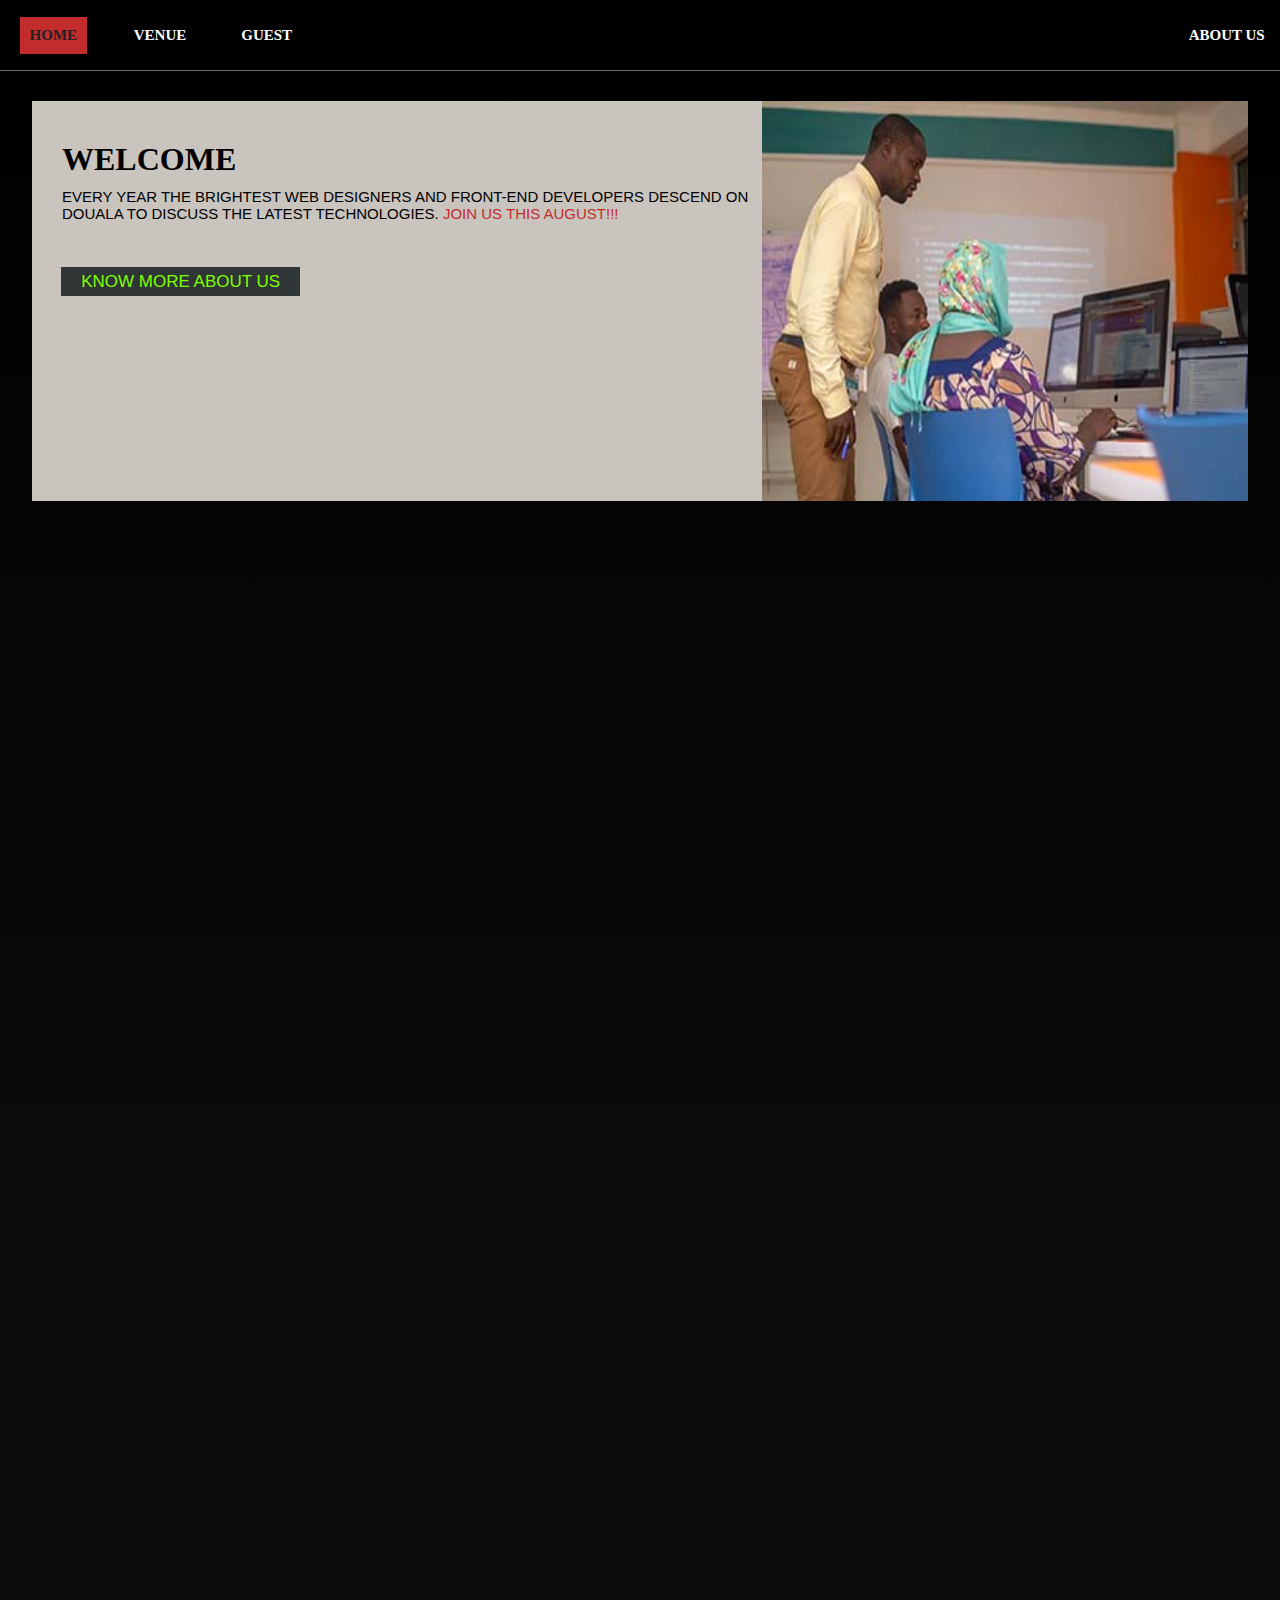
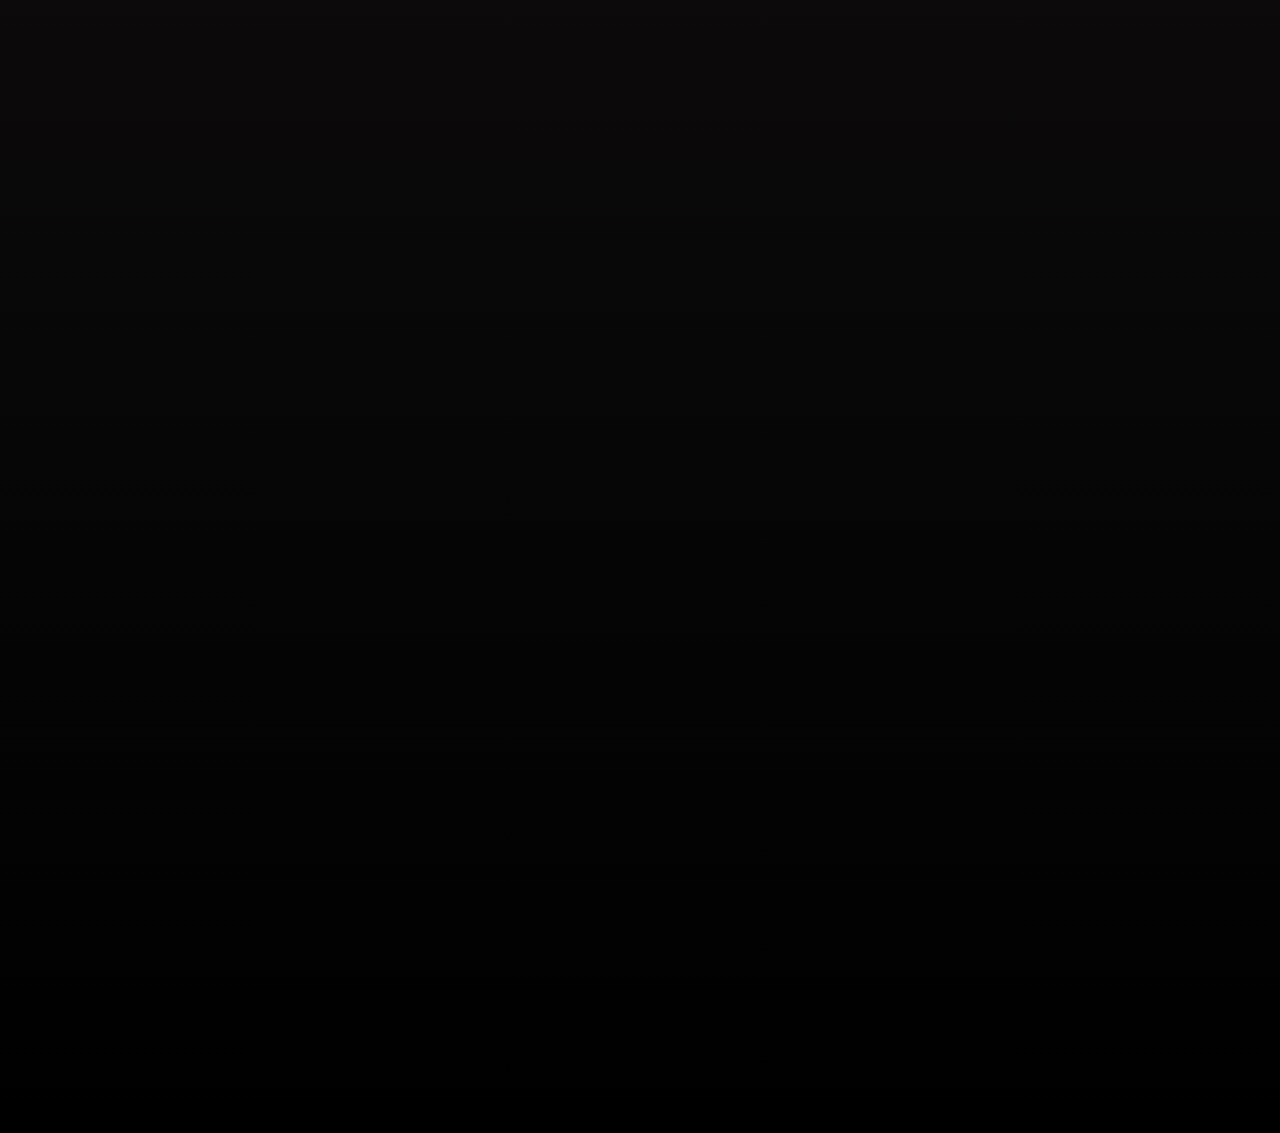
<file: index.html>
<!DOCTYPE html>
<html lang="en">

<head>
    <meta charset="UTF-8">
    <meta name="viewport" content="width=device-width, initial-scale=1.0">
    <link rel="stylesheet" href="assets/css/style.css">
    <title>Styles Conference</title>
</head>

<body>





    
        <!--                NAVIGATION BAR                  -->
    <div id="main-nav">
        <a href="index.html" id="first" class="navlinks active">HOME</a>
        <a href="pages/venue.html" id="second" class="navlinks">VENUE</a>
        <a href="pages/guest.html" id="third" class="navlinks">GUEST</a>
        <div class="empty"></div>
        <a href="pages/about.html" id="fourth" class="navlinks">ABOUT US</a>
    </div>

    <!--                     END OF NAVIGATION BAR             -->






    
    <!--                   MAIN SECTION                         -->
 <div id="carousel">
    <div id="one" class="main">
        <div class="info">
            <h1>WELCOME</h1>
            <p style="font-size: 15px;
            font-family: -apple-system, BlinkMacSystemFont, 'Segoe UI', Roboto, Oxygen, Ubuntu, Cantarell, 'Open Sans', 'Helvetica Neue', sans-serif;">
            EVERY YEAR THE BRIGHTEST WEB DESIGNERS AND FRONT-END DEVELOPERS DESCEND ON DOUALA TO DISCUSS THE LATEST TECHNOLOGIES.
             <span style="color: rgb(194, 44, 44);">JOIN US THIS AUGUST!!!</span> 
            </p>
            <a href="pages/about.html" style="    font-family: 'Lucida Sans', 'Lucida Sans Regular', 'Lucida Grande', 'Lucida Sans Unicode', Geneva, Verdana, sans-serif;
            font-size: 17px;">KNOW MORE ABOUT US</a>
        </div>
        <div class="info-pic">
            <img src="assets/img/feature1.jpg" alt="" height="100%" width="100%">
        </div>
    </div>

    <div id="two" class="main">
        <div class="info">
            <h1>GAIN EXPERIENCES</h1>
            <p style="font-size: 18px;
            font-family: -apple-system, BlinkMacSystemFont, 'Segoe UI', Roboto, Oxygen, Ubuntu, Cantarell, 'Open Sans', 'Helvetica Neue', sans-serif;">
                Lorem ipsum dolor, sit amet consectetur adipisicing elit. Provident possimus rerum dolore autem dolorem aliquid suscipit perspiciatis molestias sunt unde repellat, ipsam fugiat vero sequi ex, aspernatur dolor dicta. Rerum.
                Lorem ipsum dolor sit amet consectetur adipisicing elit. Corporis ipsum veritatis et omnis ab rem. Maxime itaque fugiat, ut, harum temporibus quas cupiditate labore aliquid deserunt, beatae reprehenderit amet repellat?
            </p>
        </div>
        <div class="info-pic">
            <img src="assets/img/feature2.jpg" alt="" height="100%" width="100%">
        </div>
    </div>

    <div id="three" class="main">
        <div class="info">
            <h1>MEET AWESOME GUYS</h1>
            <p style="font-size: 15px;
            font-family: -apple-system, BlinkMacSystemFont, 'Segoe UI', Roboto, Oxygen, Ubuntu, Cantarell, 'Open Sans', 'Helvetica Neue', sans-serif;">
                YOU WILL HAVE THE OPPORTUNITY TO MEET INCREDIBLE PEOPLE. MANY OF WHICH HAVE HAD A GREAT IMPACT IN THE WORLD OF TECH <br><br>
                Lorem ipsum dolor sit amet consectetur, adipisicing elit. Pariatur, voluptates! Velit, quisquam maiores blanditiis ad unde provident illum mollitia perspiciatis quasi ducimus molestiae, nulla voluptate, exercitationem sint repudiandae minus amet. </p>
            <a href="pages/guest.html" style="    font-family: 'Lucida Sans', 'Lucida Sans Regular', 'Lucida Grande', 'Lucida Sans Unicode', Geneva, Verdana, sans-serif;
            font-size: 20px;">OUR GUESTS</a>
        </div>
        <div class="info-pic">
            <img src="assets/img/feature3.jpg" alt="" height="100%" width="100%">
        </div>
    </div>
 </div>
    <!--                   END OF MAIN SECTION                    -->






  
   <!--                    SPEAKER SECTION                            -->

   <div id="speakers">
       <h2 class="deco left">WORLD-CLASS SPEAKERS</h2>
       <h3 class="left">Joining us from all around the world are over twenty fantastic speakers, here to share their stories.</h3>
       <div id="speaker-prof">
           <div class="prof">
               <div class="prof-img">
                   <img src="assets/img/Estelle 1.jpg" alt="">
               </div>
               <h4 class="prof-title">ESTELLE YOMBA</h4>
           </div>
           <div class="prof">
            <div class="prof-img">
                <img src="assets/img/Reb.jpg" alt="">
            </div>
            <h4 class="prof-title">REBECCA ENONCHONG</h4>
           </div>
           <div class="prof">
            <div class="prof-img">
                <img src="assets/img/Musk.jpg" alt="">
            </div>
            <h4 class="prof-title">ELON MUSK</h4>
           </div>
           <div class="prof">
            <div class="prof-img">
                <img src="assets/img/portrait Olivier Madiba.jpg" alt="">
            </div>
            <h4 class="prof-title">MADIBA OLIVIER</h4>
           </div>
       </div>
   </div>


   <!--                   END OF SPEAKER SECTION                            -->





   <!--                   HALL SECTION                                      -->

   <div id="halls">
       <h2 class="deco1 center">EXPERIENCE OUR EVENTS IN OUR INCREDIBLE CONFERENCE HALLS</h2>
       <div class="hall-img">
           <div class="h-img">
               <img src="assets/img/unnamed.jpg" alt="">
           </div>
           <div class="h-img">
               <img src="assets/img/unnamed.png" alt="">
           </div>
           <div class="h-img">
               <img src="assets/img/7.jpg" alt="">
           </div>
           <div class="h-img">
               <img src="assets/img/unnamed1.jpg" alt="">
           </div>
       </div>
   </div>

   <!--                   END OF HALL SECTION                                -->






</body>

</html>
</file>
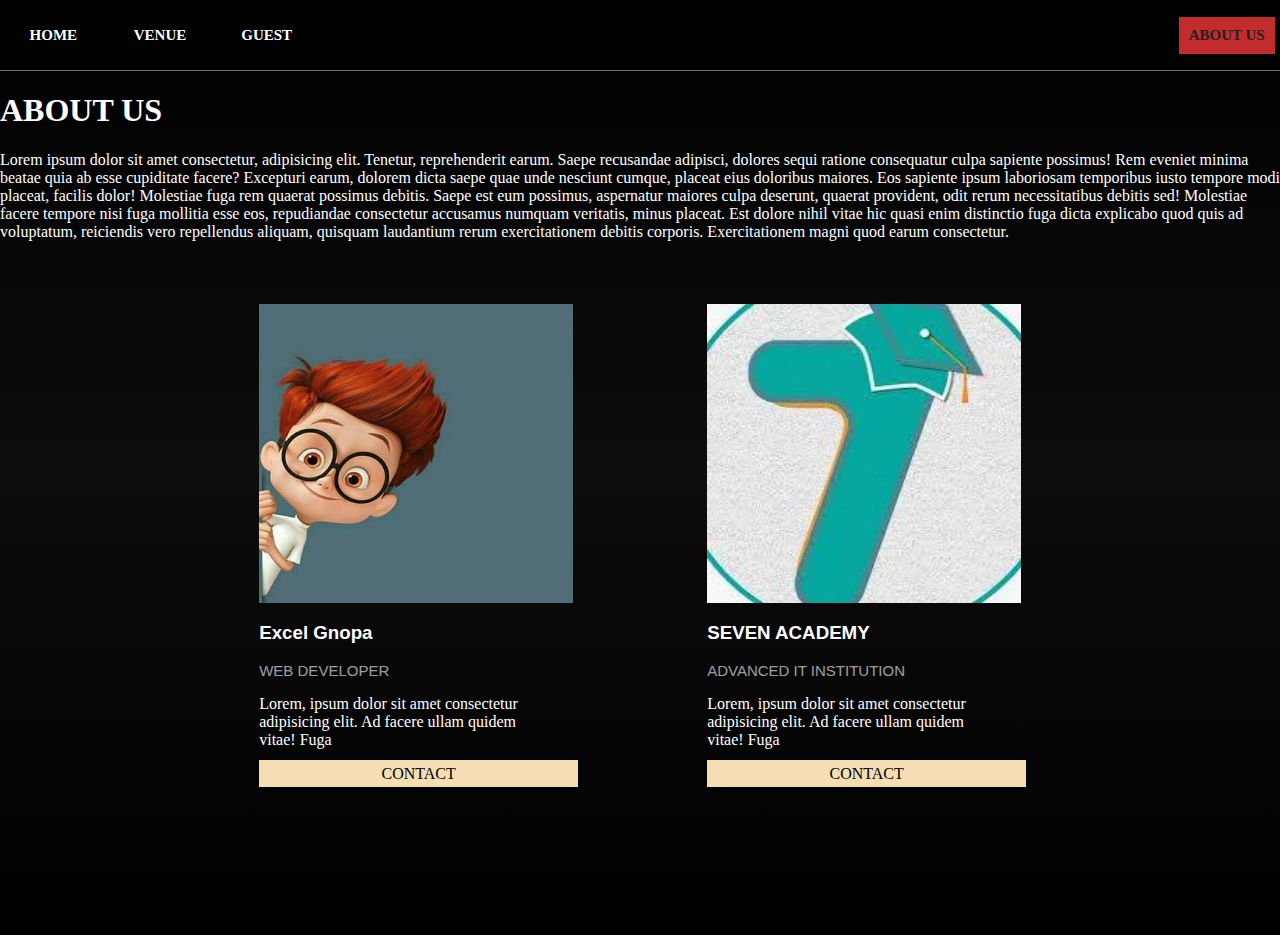
<file: about.html>
<!DOCTYPE html>
<html lang="en">
<head>
    <meta charset="UTF-8">
    <meta name="viewport" content="width=device-width, initial-scale=1.0">
    <title>About</title>
    <link rel="stylesheet" href="assets/css/style.css">
</head>
<body>
    <div id="main-nav">
        <a href="index.html" id="first" class="navlinks">HOME</a>
        <a href="venue.html" id="second" class="navlinks">VENUE</a>
        <a href="guest.html" id="third" class="navlinks">GUEST</a>
        <div class="empty"></div>
        <a href="about.html" id="fourth" class="navlinks active">ABOUT US</a>
    </div>

    <h1 class="white">ABOUT US</h1>
    <p class="white">Lorem ipsum dolor sit amet consectetur, adipisicing elit. Tenetur, reprehenderit earum. Saepe recusandae adipisci, dolores sequi ratione consequatur culpa sapiente possimus! Rem eveniet minima beatae quia ab esse cupiditate facere?
    Excepturi earum, dolorem dicta saepe quae unde nesciunt cumque, placeat eius doloribus maiores. Eos sapiente ipsum laboriosam temporibus iusto tempore modi placeat, facilis dolor! Molestiae fuga rem quaerat possimus debitis.
    Saepe est eum possimus, aspernatur maiores culpa deserunt, quaerat provident, odit rerum necessitatibus debitis sed! Molestiae facere tempore nisi fuga mollitia esse eos, repudiandae consectetur accusamus numquam veritatis, minus placeat.
    Est dolore nihil vitae hic quasi enim distinctio fuga dicta explicabo quod quis ad voluptatum, reiciendis vero repellendus aliquam, quisquam laudantium rerum exercitationem debitis corporis. Exercitationem magni quod earum consectetur.
    </p>

    <div id="ich">
        <div class="uns">
            <div class="uns-img">
                <img src="assets/img/me.jpg" alt="">
            </div>
            <div class="uns-info">
                <h3>Excel Gnopa</h3>
                <p class="work">WEB DEVELOPER</p>
                <p>Lorem, ipsum dolor sit amet consectetur <br>
                     adipisicing elit. Ad facere ullam quidem <br>
                      vitae! Fuga
                </p>
                <a href="https://www.linkedin.com/in/excel-gnopa-b5a8161b3/" target="_blank">CONTACT</a>
            </div>
        </div>
       
        <div class="uns">
            <div class="uns-img">
                <img src="assets/img/seven.jpg" alt="">
            </div>
            <div class="uns-info">
                <h3>SEVEN ACADEMY</h3>
                <p class="work">ADVANCED IT INSTITUTION</p>
                <p>Lorem, ipsum dolor sit amet consectetur <br>
                     adipisicing elit. Ad facere ullam quidem <br>
                      vitae! Fuga
                </p>
                <a href="https://sevenadvancedacademy.com/" target="_blank">CONTACT</a>
            </div>
        </div>
    </div>

    <!-- <h1 class="center-text ab-titles" id="ab-title" >ABOUT US</h1>
    <p class="center-text white large">We are a professional organisation which deals with the organisation
        of public events. These may include Tech conferences or important meetings
    </p>

    <p class="center-text medium">Lorem ipsum, or lipsum as it is sometimes known, is dummy text used in laying out print, graphic or web designs. The passage is attributed to an unknown typesetter in the 15th century who is thought to have scrambled parts of Cicero's De Finibus Bonorum et Malorum for use in a type specimen book. It usually begins with:</p>

        <p class="center-text medium">    “Lorem ipsum dolor sit amet, consectetur adipiscing elit, sed do eiusmod tempor incididunt ut labore et dolore magna aliqua.”</p>
    
            <p class="center-text medium">The purpose of lorem ipsum is to create a natural looking block of text (sentence, paragraph, page, etc.) that doesn't distract from the layout. A practice not without controversy, laying out pages with meaningless filler text can be very useful when the focus is meant to be on design, not content.</p>
                <p class="center-text medium" >The passage experienced a surge in popularity during the 1960s when Letraset used it on their dry-transfer sheets, and again during the 90s as desktop publishers bundled the text with their software. Today it's seen all around the web; on templates, websites, and stock designs. Use our generator to get your own, or read on for the authoritative history of lorem ipsum. </p>   <hr>         
    <h1 class="center-text ab-titles">CONTACT US</h1>
    <h4 class="center-text white large" >Phone number: +237 600 000 000</h4>
    <h4 class="center-text white large">Email: <a href="mailto:google@gmail.com" style="text-decoration: none; color: aqua;"> google@gmail.com</a></h4>
    <address class="center-text white">
        We are located at:<br>
        Bali, near Serena Hotel<br>
        Box 564, SEVEN<br>
        DOUALA CAMEROON
        </address>
         -->
</body>
</html>
</file>
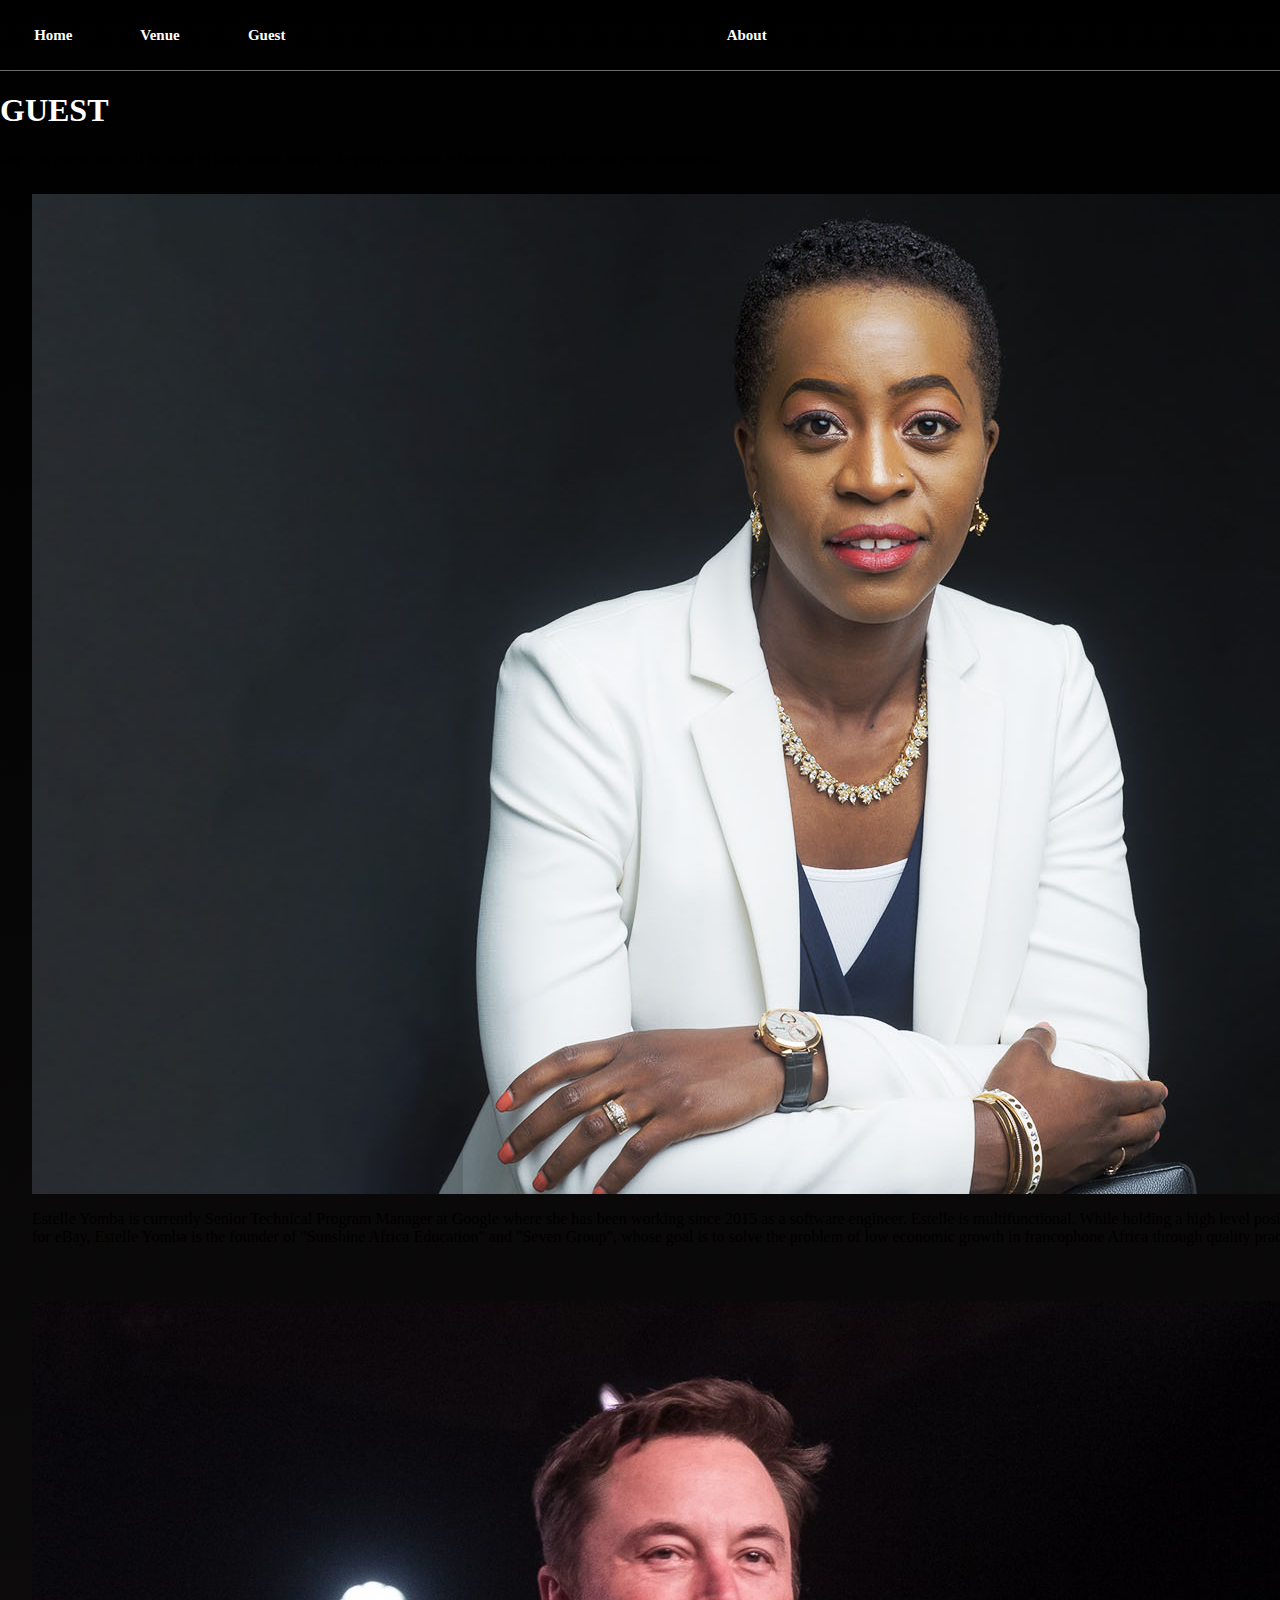
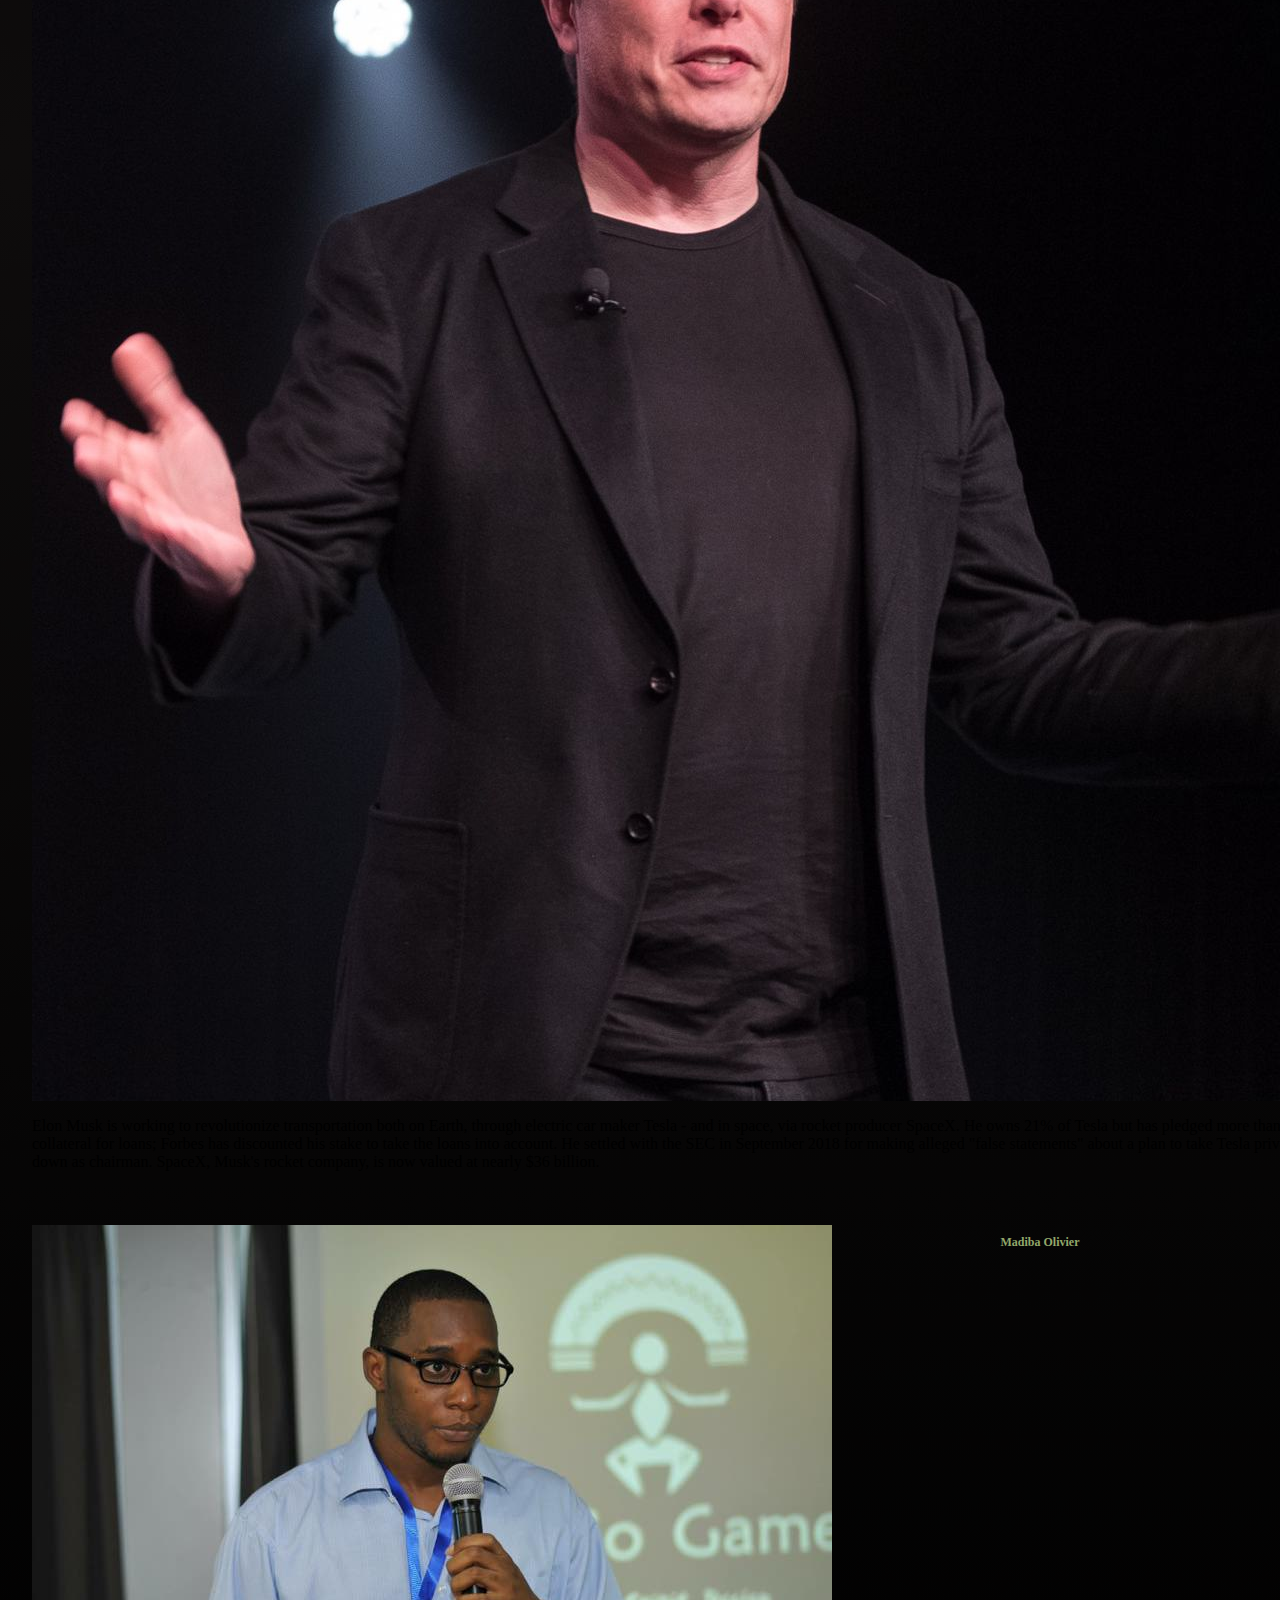
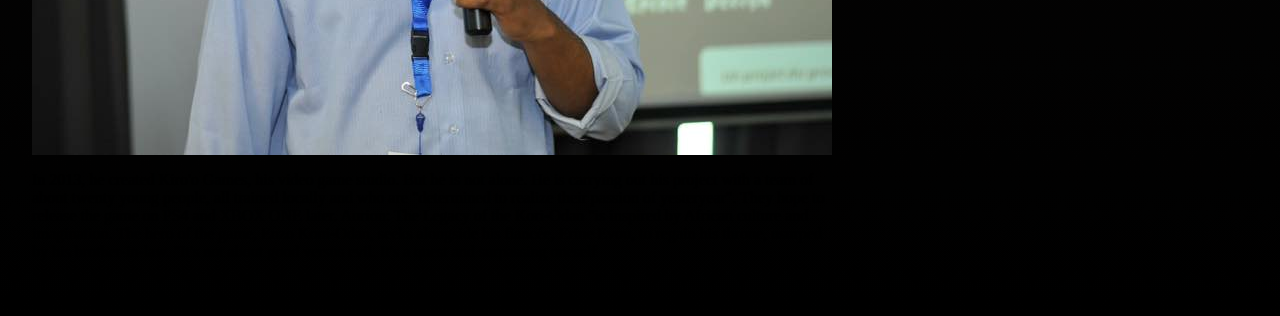
<file: guest.html>
<!DOCTYPE html>
<html lang="en">
<head>
    <meta charset="UTF-8">
    <meta name="viewport" content="width=device-width, initial-scale=1.0">
    <title>Guest</title>
    <link rel="stylesheet" href="assets/css/style.css">
</head>
<body>
    <div id="main-nav">
        <a href="index.html" id="first" class="navlinks">Home</a>
        <a href="venue.html" id="second" class="navlinks">Venue</a>
        <a href="guest.html" id="third" class="navlinks">Guest</a>
        <a href="about.html" id="fourth" class="navlinks">About</a>
    </div>

    <h1 class="white center-text">GUEST</h1>
    <p class="center-text large">For this event, we will be able to have some incredible people whose influences in tech have not gone unnoticed</p>
    <div id="guest-section">
        <div class="guests">
            <img src="assets/img/1.jpg" alt="" class="speaker">
            <h2 class="guest-name">Estelle Yomba</h2>
            <p class="description">Estelle Yomba is currently Senior Technical Program Manager at Google where she has been working since 2015 as a software engineer.

                Estelle is multifunctional. 
                While holding a high level position at Google, where she was recruited after working for eBay,
                 Estelle Yomba is the founder of "Sunshine Africa Education" and "Seven Group", whose goal is to solve the problem of low economic 
                growth in francophone Africa through quality practice-oriented education and digital transformation.</p>
        </div>
        <div class="guests">
            <img src="assets/img/2.jpg" alt="" class="speaker">
            <h2 class="guest-name">Elon Musk</h2>
            <p class="description">
                Elon Musk is working to revolutionize transportation both on Earth, through electric car maker Tesla - and in space, via rocket producer SpaceX.
                He owns 21% of Tesla but has pledged more than half his stake as collateral for loans; Forbes has discounted his stake to take the loans into account.
                He settled with the SEC in September 2018 for making alleged "false statements" about a plan to take Tesla private, and had to step down as chairman.
                SpaceX, Musk's rocket company, is now valued at nearly $36 billion.
               
            </p>
        </div>
        <div class="guests">
            <img src="assets/img/Madiba.jpg" alt="" class="speaker">
            <h2 class="guest-name">Madiba Olivier</h2>
            <p class="description">
                In 2013, he created Kiro'o Games, his video game studio. But he is not alone. He is carrying out his project with a team of about twenty young people, all trained locally and who are "determined to realize their passion of yesteryear". They hope to release the game on PS4 and XBOX ONE later.
                Aurion: The Legacy of the Kori-Odan "is inspired by African culture and imagination. The hero of the game, Enzo Koni-Odan, seeks alongside his fiancée, Erine Evou, to regain his throne, usurped by his brother-in-law. "It's not about good versus evil. It's a quest and surpassing oneself
            </p>
        </div>
    </div>
</body>
</html>
</file>
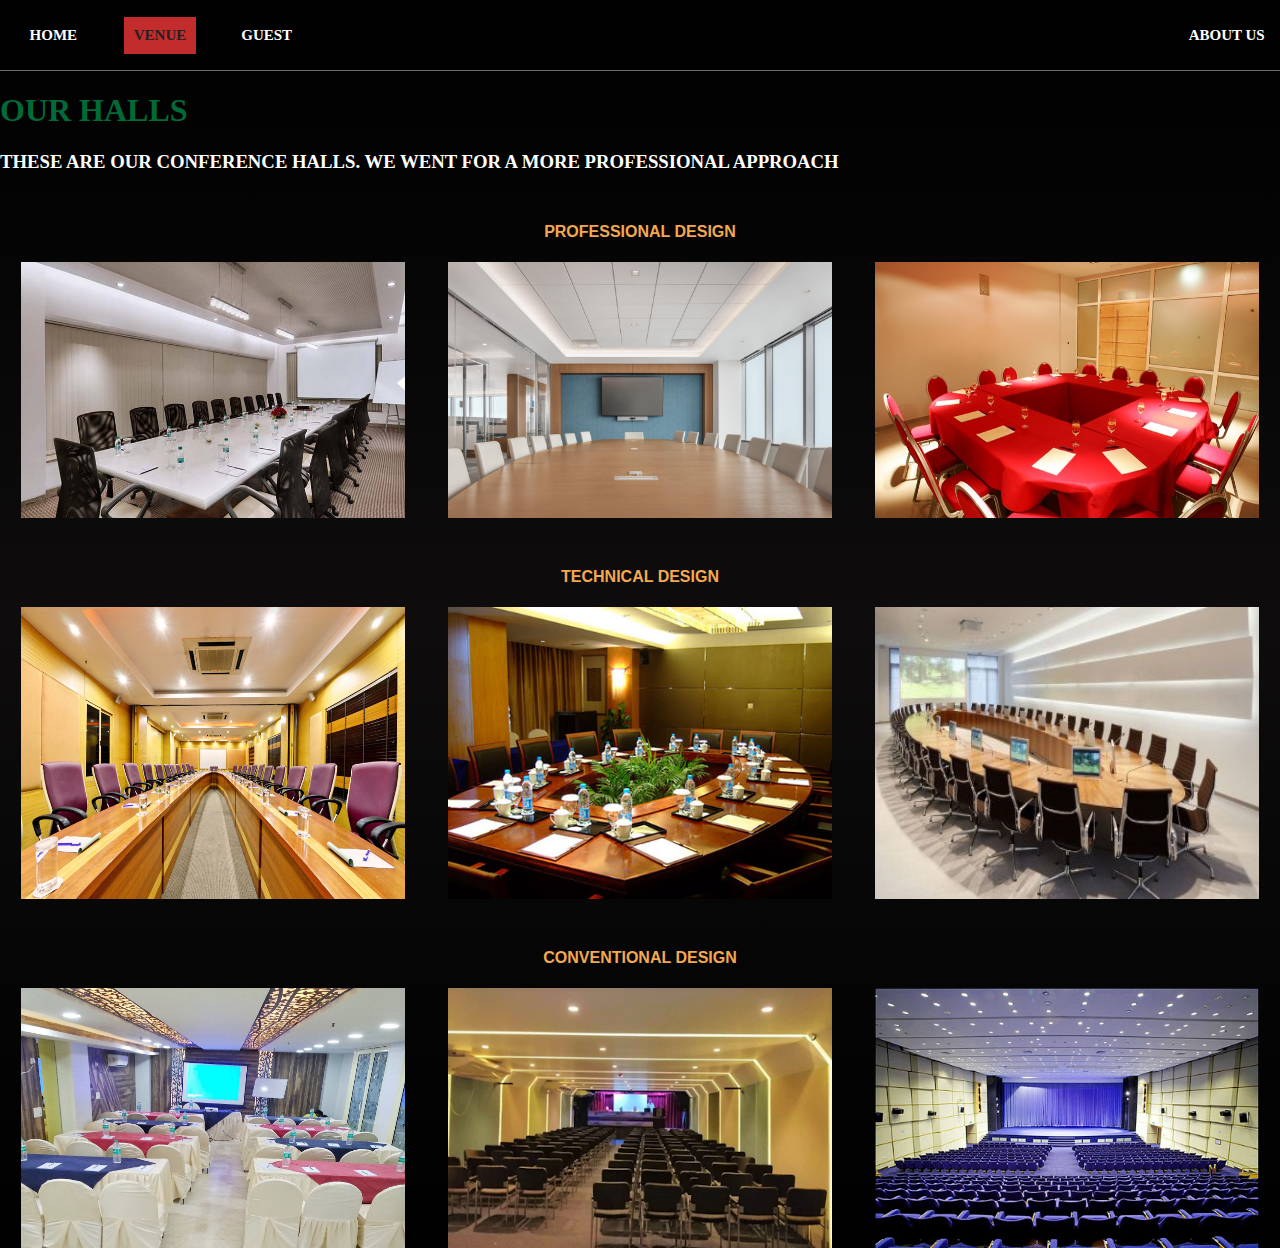
<file: venue.html>
<!DOCTYPE html>
<html lang="en">
<head>
    <meta charset="UTF-8">
    <meta name="viewport" content="width=device-width, initial-scale=1.0">
    <title>Venue</title>
    <link rel="stylesheet" href="assets/css/style.css">
</head>
<body>
    <div id="main-nav">
        <a href="index.html" id="first" class="navlinks">HOME</a>
        <a href="venue.html" id="second" class="navlinks active">VENUE</a>
        <a href="guest.html" id="third" class="navlinks">GUEST</a>
        <div class="empty"></div>
        <a href="about.html" id="fourth" class="navlinks">ABOUT US</a>
    </div>

    <h1 class="deco2" id="venue-title">OUR HALLS</h1>

    <h3 class="white center-text">THESE ARE OUR CONFERENCE HALLS. WE WENT FOR A MORE PROFESSIONAL APPROACH</h3>

    <div class="venue">
        <h4 class="center">PROFESSIONAL DESIGN</h4>
        <div class="s-halls">
            <div class="hall-i">
                <img src="assets/img/board.jpg" alt="">
            </div>  
            <div class="hall-i">
                <img src="assets/img/1484_06.jpg" alt="">
            </div>
            <div class="hall-i">
                <img src="assets/img/kongresna-dvorana-elaphusa-635344531091984609-3_728_409.jpeg" alt="">
            </div>
        </div>
    </div>

    <div class="venue">
        <h4 class="center">TECHNICAL DESIGN</h4>
        <div class="s-halls">
            <div class="hall-i">
                <img src="assets/img/onference-hall.jpg" alt="">
            </div>
            <div class="hall-i">
                <img src="assets/img/unnamed.jpg" alt="">
            </div>
            <div class="hall-i">
                <img src="assets/img/sitzungs-vorstandszimmer.jpg" alt="">
            </div>
        </div>
    </div>

    <div class="venue">
        <h4 class="center">CONVENTIONAL DESIGN</h4>
        <div class="s-halls">
            <div class="hall-i">
                <img src="assets/img/7.jpg" alt="">
            </div>
            <div class="hall-i">
                <img src="assets/img/unnamed.png" alt="">
            </div>
            <div class="hall-i">
                <img src="assets/img/unnamed1.jpg" alt="">
            </div>
        </div>
    </div>
   

<!-- <div id="ven-section">
    <div class="ven-pic"><img src="assets/img/unnamed.jpg" alt="hall" style="height: 100%; width: 100%;"></div>
    <div class="ven-pic"><img src="assets/img/unnamed.png" alt="hall" style="height: 100%; width: 100%;"></div>
    <div class="ven-pic"><img src="assets/img/board.jpg" alt="hall" style="height: 100%; width: 100%;"></div>
    <div class="ven-pic"><img src="assets/img/1484_06.jpg" alt="hall" style="height: 100%; width: 100%;"></div>
    <div class="ven-pic"><img src="assets/img/7.jpg" alt="hall" style="height: 100%; width: 100%;"></div>
    <div class="ven-pic"><img src="assets/img/unnamed1.jpg" alt="hall" style="height: 100%; width: 100%;"></div>
</div> -->

</body>
</html>
</file>
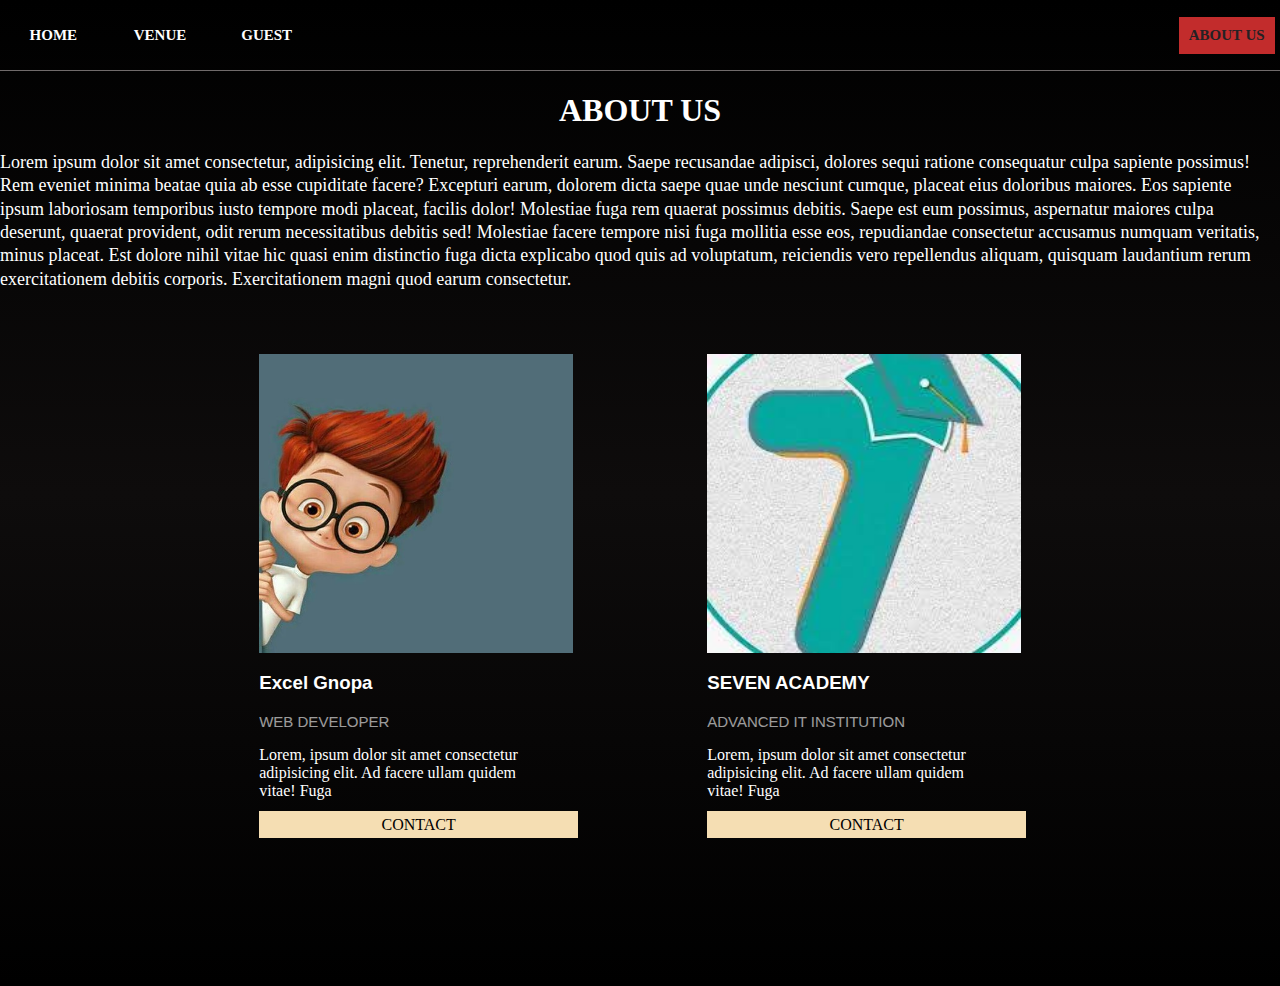
<file: pages/about.html>
<!DOCTYPE html>
<html lang="en">
<head>
    <meta charset="UTF-8">
    <meta name="viewport" content="width=device-width, initial-scale=1.0">
    <title>About</title>
    <link rel="stylesheet" href="../assets/css/style.css">
</head>
<body>
    <div id="main-nav">
        <a href="../index.html" id="first" class="navlinks">HOME</a>
        <a href="venue.html" id="second" class="navlinks">VENUE</a>
        <a href="guest.html" id="third" class="navlinks">GUEST</a>
        <div class="empty"></div>
        <a href="about.html" id="fourth" class="navlinks active">ABOUT US</a>
    </div>

    <h1 class="white center">ABOUT US</h1>
    <p class="white about">Lorem ipsum dolor sit amet consectetur, adipisicing elit. Tenetur, reprehenderit earum. Saepe recusandae adipisci, dolores sequi ratione consequatur culpa sapiente possimus! Rem eveniet minima beatae quia ab esse cupiditate facere?
    Excepturi earum, dolorem dicta saepe quae unde nesciunt cumque, placeat eius doloribus maiores. Eos sapiente ipsum laboriosam temporibus iusto tempore modi placeat, facilis dolor! Molestiae fuga rem quaerat possimus debitis.
    Saepe est eum possimus, aspernatur maiores culpa deserunt, quaerat provident, odit rerum necessitatibus debitis sed! Molestiae facere tempore nisi fuga mollitia esse eos, repudiandae consectetur accusamus numquam veritatis, minus placeat.
    Est dolore nihil vitae hic quasi enim distinctio fuga dicta explicabo quod quis ad voluptatum, reiciendis vero repellendus aliquam, quisquam laudantium rerum exercitationem debitis corporis. Exercitationem magni quod earum consectetur.
    </p>

    <div id="ich">
        <div class="uns">
            <div class="uns-img">
                <img src="../assets/img/me.jpg" alt="">
            </div>
            <div class="uns-info">
                <h3>Excel Gnopa</h3>
                <p class="work">WEB DEVELOPER</p>
                <p>Lorem, ipsum dolor sit amet consectetur <br>
                     adipisicing elit. Ad facere ullam quidem <br>
                      vitae! Fuga
                </p>
                <a href="https://www.linkedin.com/in/excel-gnopa-b5a8161b3/" target="_blank">CONTACT</a>
            </div>
        </div>
       
        <div class="uns">
            <div class="uns-img">
                <img src="../assets/img/seven.jpg" alt="">
            </div>
            <div class="uns-info">
                <h3>SEVEN ACADEMY</h3>
                <p class="work">ADVANCED IT INSTITUTION</p>
                <p>Lorem, ipsum dolor sit amet consectetur <br>
                     adipisicing elit. Ad facere ullam quidem <br>
                      vitae! Fuga
                </p>
                <a href="https://sevenadvancedacademy.com/" target="_blank">CONTACT</a>
            </div>
        </div>
    </div>

    <!-- <h1 class="center-text ab-titles" id="ab-title" >ABOUT US</h1>
    <p class="center-text white large">We are a professional organisation which deals with the organisation
        of public events. These may include Tech conferences or important meetings
    </p>

    <p class="center-text medium">Lorem ipsum, or lipsum as it is sometimes known, is dummy text used in laying out print, graphic or web designs. The passage is attributed to an unknown typesetter in the 15th century who is thought to have scrambled parts of Cicero's De Finibus Bonorum et Malorum for use in a type specimen book. It usually begins with:</p>

        <p class="center-text medium">    “Lorem ipsum dolor sit amet, consectetur adipiscing elit, sed do eiusmod tempor incididunt ut labore et dolore magna aliqua.”</p>
    
            <p class="center-text medium">The purpose of lorem ipsum is to create a natural looking block of text (sentence, paragraph, page, etc.) that doesn't distract from the layout. A practice not without controversy, laying out pages with meaningless filler text can be very useful when the focus is meant to be on design, not content.</p>
                <p class="center-text medium" >The passage experienced a surge in popularity during the 1960s when Letraset used it on their dry-transfer sheets, and again during the 90s as desktop publishers bundled the text with their software. Today it's seen all around the web; on templates, websites, and stock designs. Use our generator to get your own, or read on for the authoritative history of lorem ipsum. </p>   <hr>         
    <h1 class="center-text ab-titles">CONTACT US</h1>
    <h4 class="center-text white large" >Phone number: +237 600 000 000</h4>
    <h4 class="center-text white large">Email: <a href="mailto:google@gmail.com" style="text-decoration: none; color: aqua;"> google@gmail.com</a></h4>
    <address class="center-text white">
        We are located at:<br>
        Bali, near Serena Hotel<br>
        Box 564, SEVEN<br>
        DOUALA CAMEROON
        </address>
         -->
</body>
</html>
</file>
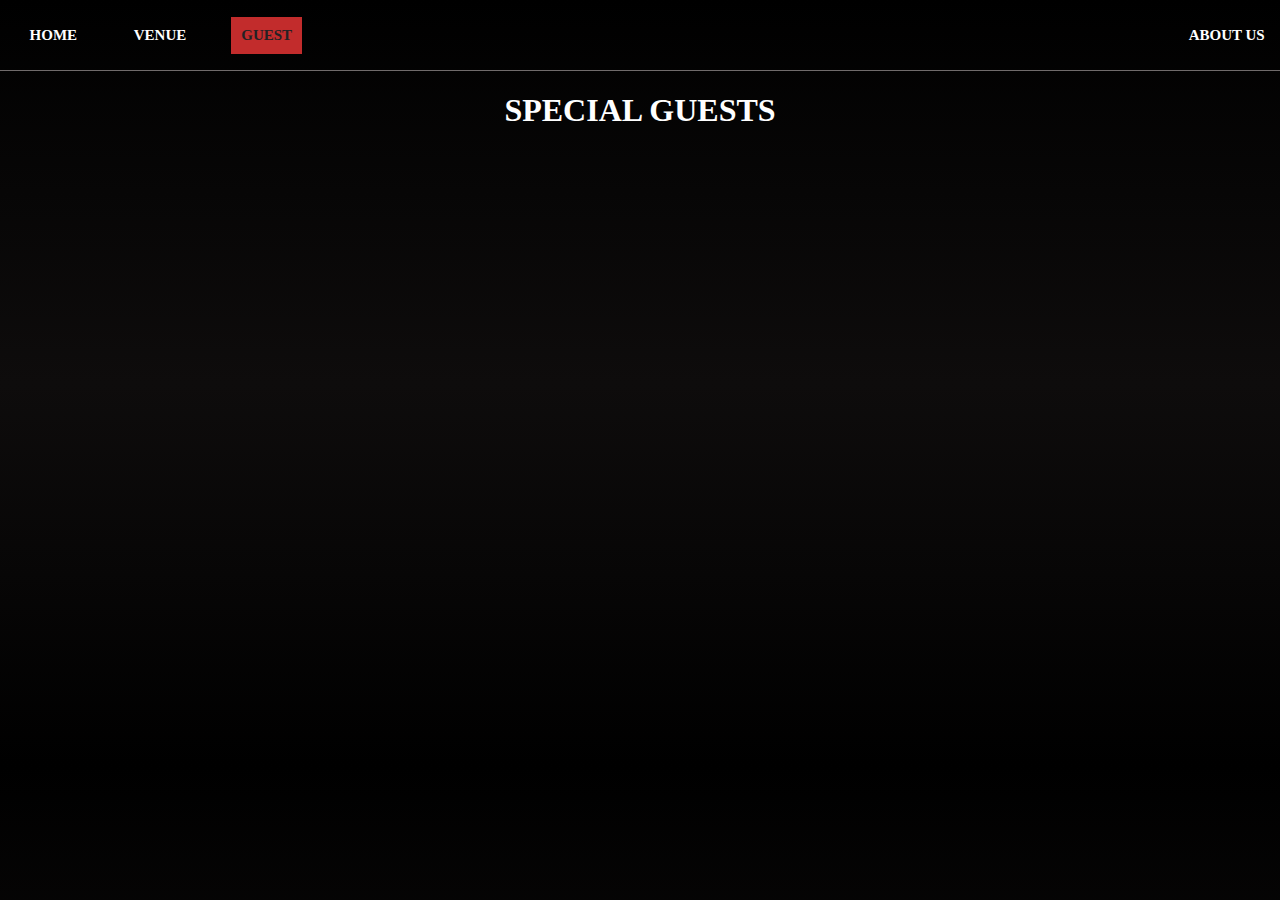
<file: pages/guest.html>
<!DOCTYPE html>
<html lang="en">
<head>
    <meta charset="UTF-8">
    <meta name="viewport" content="width=device-width, initial-scale=1.0">
    <title>Guest</title>
    <link rel="stylesheet" href="../assets/css/style.css">
</head>
<body>
    <div id="main-nav">
        <a href="../index.html" id="first" class="navlinks ">HOME</a>
        <a href="venue.html" id="second" class="navlinks">VENUE</a>
        <a href="guest.html" id="third" class="navlinks active">GUEST</a>
        <div class="empty"></div>
        <a href="about.html" id="fourth" class="navlinks">ABOUT US</a>
    </div>

    <h1 class="center white special">SPECIAL GUESTS</h1>

    <div class="guests un">
        <div class="guest-info">
            <div class="guest-pic">
                <img src="../assets/img/1.jpg" alt="">
            </div>
            <h3 class="guest-name">ESTELLE YOMBA</h3>
        </div>
        <p class="guest-txt">
            

            Hello! I am called Estelle Yomba (Mrs), a Social Entrepreneur with an unquenchable passion for quality Education. My academic and professional life has been characterized by the little word “minority.”

            I am the little one (last born) from a family of 8. Thus, at home I have always tried to make my voice heard as the little one. In my primary school days at Ecole Public Annexe de Nkongsamba in Cameroon, 
            I was the smallest in school and was always bullied. The prejudice feeling as the minority in every place I found myself continued in secondary school as I was still the smallest in class but the brightest.

        </p>
    </div>

    <div class="guests deux">
        <div class="guest-info">
            <div class="guest-pic">
                <img src="../assets/img/2.jpg" alt="">
            </div>
            <h3 class="guest-name">ELON MUSK</h3>
        </div>
        <p class="guest-txt">
            Elon Musk co-founded and leads Tesla, SpaceX, Neuralink and The Boring Company.

            As the co-founder and CEO of Tesla, Elon leads all product design, engineering and global manufacturing of the company's electric vehicles, battery products and solar energy products.

            Since the company’s inception in 2003, Tesla’s mission has been to accelerate the world’s transition to sustainable energy. The first Tesla product, the Roadster sports car, debuted in 2008, 
            followed by the Model S sedan, which was introduced in 2012, and the Model X SUV, which launched in 2015. Model S received Consumer Reports’ Best Overall Car and has been named the Ultimate Car of the Year by Motor Trend,
     
        </p>
    </div>

    <div class="guests trois">
        <div class="guest-info">
            <div class="guest-pic">
                <img src="../assets/img/Madiba.jpg" alt="">
            </div>
            <h3 class="guest-name">MADIBA OLIVIER</h3>
        </div>
        <p class="guest-txt">
            Programmer and designer, the Founder of Kiro'o Games took the time to design "Aurion: Legacy of the Kori-Odan". Thirteen years to see the birth of a video game "made in Cameroon". The project was funded through a crowdfunding campaign.

            Since April 14, 2016, Cameroon has therefore entered the video game market in Africa. A market that is both attractive and very competitive. Already in place: Nigeria, Ghana, Egypt and South Africa. "Aurion: the Heritage of the Kori-Odan" is inspired 
            by African culture and imagination. The hero of the game, Enzo Koni-Odan, seeks alongside his fiancée, Erine Evou, to regain his throne, usurped by his brother-in-law.
            "It is not a question of good against evil. It is a question of a quest and of surpassing oneself", specifies Olivier Madiba.
        </p>
    </div>


</body>
</html>
</file>
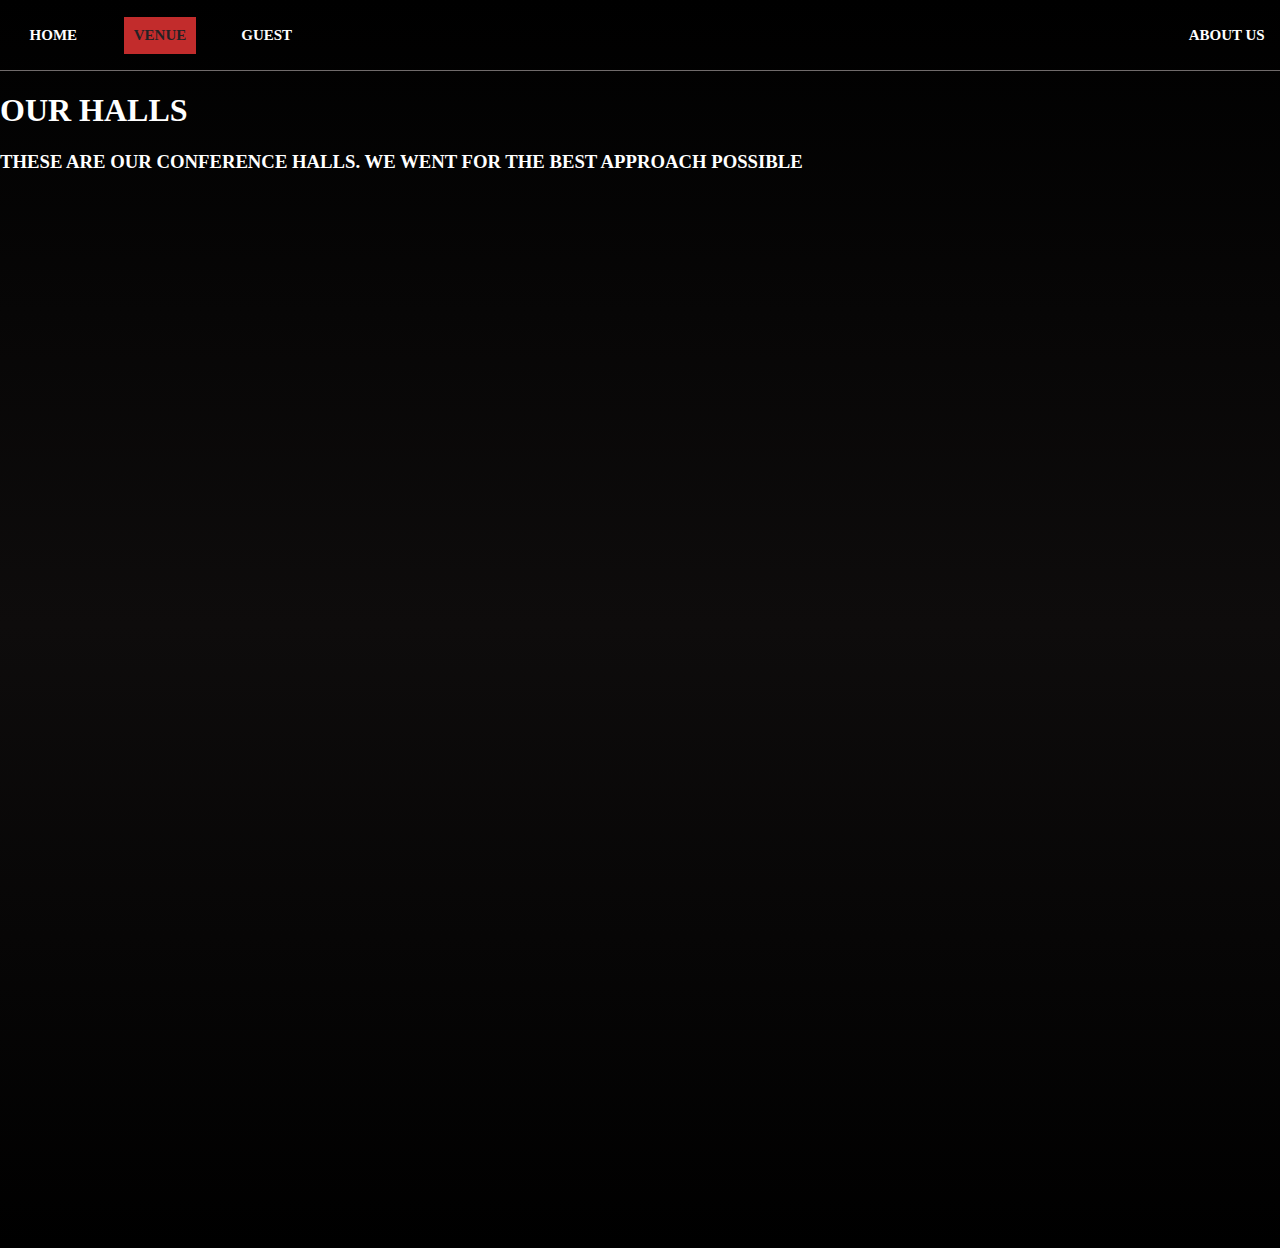
<file: pages/venue.html>
<!DOCTYPE html>
<html lang="en">
<head>
    <meta charset="UTF-8">
    <meta name="viewport" content="width=device-width, initial-scale=1.0">
    <title>Venue</title>
    <link rel="stylesheet" href="../assets/css/style.css">
</head>
<body>
    <div id="main-nav">
        <a href="../index.html" id="first" class="navlinks">HOME</a>
        <a href="venue.html" id="second" class="navlinks active">VENUE</a>
        <a href="guest.html" id="third" class="navlinks">GUEST</a>
        <div class="empty"></div>
        <a href="about.html" id="fourth" class="navlinks">ABOUT US</a>
    </div>

    <h1 class="white animated" id="venue-title">OUR HALLS</h1>

    <h3 class="white center-text animated">THESE ARE OUR CONFERENCE HALLS. WE WENT FOR THE BEST APPROACH POSSIBLE</h3>

    <div class="venue eins">
        <h4 class="center">PROFESSIONAL DESIGN</h4>
        <div class="s-halls">
            <div class="hall-i">
                <img src="../assets/img/board.jpg" alt="">
            </div>  
            <div class="hall-i">
                <img src="../assets/img/1484_06.jpg" alt="">
            </div>
            <div class="hall-i">
                <img src="../assets/img/kongresna-dvorana-elaphusa-635344531091984609-3_728_409.jpeg" alt="">
            </div>
        </div>
    </div>

    <div class="venue zwei">
        <h4 class="center">TECHNICAL DESIGN</h4>
        <div class="s-halls">
            <div class="hall-i">
                <img src="../assets/img/onference-hall.jpg" alt="">
            </div>
            <div class="hall-i">
                <img src="../assets/img/unnamed.jpg" alt="">
            </div>
            <div class="hall-i">
                <img src="../assets/img/sitzungs-vorstandszimmer.jpg" alt="">
            </div>
        </div>
    </div>

    <div class="venue drei">
        <h4 class="center">CONVENTIONAL DESIGN</h4>
        <div class="s-halls">
            <div class="hall-i">
                <img src="../assets/img/7.jpg" alt="">
            </div>
            <div class="hall-i">
                <img src="../assets/img/unnamed.png" alt="">
            </div>
            <div class="hall-i">
                <img src="../assets/img/unnamed1.jpg" alt="">
            </div>
        </div>
    </div>
   

<!-- <div id="ven-section">
    <div class="ven-pic"><img src="assets/img/unnamed.jpg" alt="hall" style="height: 100%; width: 100%;"></div>
    <div class="ven-pic"><img src="assets/img/unnamed.png" alt="hall" style="height: 100%; width: 100%;"></div>
    <div class="ven-pic"><img src="assets/img/board.jpg" alt="hall" style="height: 100%; width: 100%;"></div>
    <div class="ven-pic"><img src="assets/img/1484_06.jpg" alt="hall" style="height: 100%; width: 100%;"></div>
    <div class="ven-pic"><img src="assets/img/7.jpg" alt="hall" style="height: 100%; width: 100%;"></div>
    <div class="ven-pic"><img src="assets/img/unnamed1.jpg" alt="hall" style="height: 100%; width: 100%;"></div>
</div> -->

</body>
</html>
</file>
<file: assets/css/style.css>
body{
    border: 0;
    margin: 0;
    padding: 0;
    background-image: linear-gradient(rgb(0, 0, 0), rgb(14, 12, 12), black);
}

/*                   NAVIGATION BAR                        */

#main-nav{
    border-bottom: 1px solid rgb(112, 107, 107);
    height: 70px;
    display: grid;
    grid-template-columns: 1fr 1fr 1fr 8fr 1fr;
    text-align: center;
}

.navlinks{
    color: white;
    font-weight: bold;
    align-items: center;
    margin: auto;
    padding: 10px;
    text-decoration: none;
    font-size: 15px;
    font-family: Cambria, Cochin, Georgia, Times, 'Times New Roman', serif;
    transition: background-color 0.5s, color 0.5s;
}

.navlinks:hover{
    background-color: rgb(194, 44, 44);
    color: rgb(36, 33, 36);
}

.active{
    background-color: rgb(194, 44, 44);
    color: rgb(36, 33, 36);
}

/*                        END OF NAVIGATION BAR                    */




/*                           MAIN SECTION                                */
.main{
    height: 400px;
    margin: auto;
    width: 95%;
    margin-top: 30px;
    background-color: rgb(201, 196, 190);
    display: grid;
    grid-template-columns: 3fr 2fr;
}

/*         APPEARING ANIMATION                     */
#one{
    animation-name: one;
    animation-duration: 2s;
}

#two{
    opacity: 0;
    animation-name: one;
    animation-duration: 2s;
    animation-delay: 3s;
    animation-fill-mode: forwards;
}

#three{
    opacity: 0;
    animation-name: one;
    animation-duration: 2s;
    animation-delay: 6s;
    animation-fill-mode: forwards;
}

@keyframes one{
    0%{opacity: 0;}
    100%{opacity: 1;}
} 

/*          END OF APPEARING ANIMATION                  */

.info h1{
    font-family: Rockwell;
    margin: 40px 0px 0px 30px;
}

.info p{
    margin: 10px 0px 50px 30px;
    } 

.info a{
    margin: 50% 0% 0% 4%;
    text-decoration: none;
    color: chartreuse;
    padding: 5px 20px;
    background-color: rgb(48, 53, 53);
    transition: background-color 0.5s, color 0.5s;
}

.info a:hover{
    background-color: rgb(128, 129, 238);
    color: rgb(36, 33, 36);
}

.info-pic{
    overflow: hidden;
}

/*                                END OF MAIN SECTION                */



/*                               SPEAKER SECTION                                */
#speakers{
    opacity: 0;
    color: white;
    margin-top: 3%;
    animation-name: one;
    animation-duration: 3s;
    animation-delay: 6s;
    animation-fill-mode: forwards;
}

#speakers h2{
    font-family: Arial, Helvetica, sans-serif;
    font-size: 30px;
}

#speaker-prof{
    display: grid;
    grid-template-columns: 1fr 1fr 1fr 1fr;
}

.prof{
    height: 100%;
    width: 80%;
    margin: auto;
    display: grid;
    grid-template-rows: 5fr 1fr;
}

.prof-img{
    height: 100%;
    width: 100%;
    overflow: hidden;
}

.prof-img img{
    height: 100%;
    width: 100%;
}

.prof-title{
    font-family: 'Times New Roman', Times, serif;
    font-size: 20px;
    margin: auto;
}

/*                           END OF SPEAKER SECTION                     */


/*                             HALLS                                        */

#halls{
    opacity: 0;
    color: white;
    font-weight: bolder;
    font-family: Verdana, Geneva, Tahoma, sans-serif;
    margin-top: 50px;
    animation-name: one;
    animation-duration: 4s;
    animation-delay: 9s;
    animation-fill-mode: forwards;
}

.hall-img{
    display: grid;
    grid-template-columns: 1fr 1fr ;
}

.h-img{
    height: 95%;
    width: 90%;
    margin: auto;
    overflow: hidden;
}

.h-img img{
    height: 100%;
    width: 100%;
}

/*                                     END OF HALLS                    */


/*                                     VENUE PAGE                             */

#venue-title{
    font-family: Georgia, 'Times New Roman', Times, serif;
}

.animated{
    position: relative;
    animation-name: lft;
    animation-duration: 2s;
    animation-fill-mode: forwards;
}

@keyframes lft{
    0%{left: -1000px;}
    100%{left: 0px;}
}

.venue{
    color: #F4A950;
    margin-top: 50px;
    font-family: -apple-system, BlinkMacSystemFont, 'Segoe UI', Roboto, Oxygen, Ubuntu, Cantarell, 'Open Sans', 'Helvetica Neue', sans-serif;
}

.eins{
    opacity: 0;
    animation-name: one;
    animation-duration: 4s;
    animation-delay: 1.5s;
    animation-fill-mode: forwards;
}

.zwei{
    opacity: 0;
    animation-name: one;
    animation-duration: 2s;
    animation-delay: 5s;
    animation-fill-mode: forwards;
}

.drei{
    opacity: 0;
    animation-name: one;
    animation-duration: 2s;
    animation-delay: 7s;
    animation-fill-mode: forwards;
}

.s-halls{
    display: grid;
    grid-template-columns: 1fr 1fr 1fr;
}

.hall-i{
    height: 100%;
    width: 90%;
    margin: auto;
    overflow: hidden;
}

.hall-i img{
    height: 100%;
    width: 100%;
}


/*                               END OF VENUE PAGE                          */



/*                                  ABOUT PAGE                                 */

.about{
    line-height: 1.3;
    font-size: 18px;
}

#ich{
    width: 70%;
    height: 60%;
    display: grid;
    grid-template-columns: 1fr 1fr;
    margin: auto;
    color: white;
    margin-top: 30px;
}

#ich h3{
    font-family: Arial, Helvetica, sans-serif;
}

#ich a{
    background-color: wheat;
    padding: 5px 39%;
    text-decoration: none;
    color: black;
    transition: background-color 0.5s, color 0.5s;
}

#ich a:hover{
    background-color: rgb(83, 83, 238);
    color: cornsilk;
}

.uns{
    display: grid;
    grid-template-rows: 1fr 1fr;
    height: 90%;
    width: 70%;
    margin: auto;
}

.uns-img{
    height: 100%;
    width: 100%;
    overflow: hidden;
}

.uns-img img{
    height: 100%;
    width: 100%;
}

.work{
    font-family: Verdana,sans-serif;
    font-size: 15px;
    opacity: 0.6;
}

/*                                END OF ABOUT PAGE                        */






/*                                 GUEST PAGE                               */

.special{
    font-family: Cambria, Cochin, Georgia, Times, 'Times New Roman', serif;
    animation-name: one;
    animation-duration: 3s;
}


.guests{
    display: grid;
    grid-template-columns: 1fr 7fr;
    width: 95%;
    margin: auto;
    margin-top: 2%;
    margin-bottom: 3%;
}

.guest-info{
    height: 95%;
    width: 85%;
    margin-top: 15%;
}

.guest-pic{
    height: 100%;
    width: 100%;
    overflow: hidden;
}

.guest-pic img{
    height: 100%;
    width: 100%;
}

.guest-name{
    text-align: center;
    color: #92a76a;
    font-family: Copperplate ;
    font-size: 12px;
}

.guest-txt{
    color: #AACCFF;
    font-size: 17px;
    font-family: Cambria, Cochin, Georgia, Times, 'Times New Roman', serif;
}

.un{
    opacity: 0;
    animation-name: one;
    animation-duration: 3s;
    animation-delay: 1s;
    animation-fill-mode: forwards;
}

.deux{
    opacity: 0;
    animation-name: one;
    animation-duration: 3s;
    animation-delay: 4s;
    animation-fill-mode: forwards;
}

.trois{
    opacity: 0;
    animation-name: one;
    animation-duration: 3s;
    animation-delay: 6s;
    animation-fill-mode: forwards;
}

@keyframes links{
    0%{left: -1500px;}
    100%{left: 0px;}
}


/*                                       END OF GUEST PAGE                                  */


.white{
    color: white;
}

.left{
    margin-left: 25px;
}

.center{
    text-align: center;
}

.deco{
    color: #E94B3CFF;
}

.deco1{
    color: #F2AA4CFF;
}

.deco2{
    color: #006B38FF;
}
</file>
